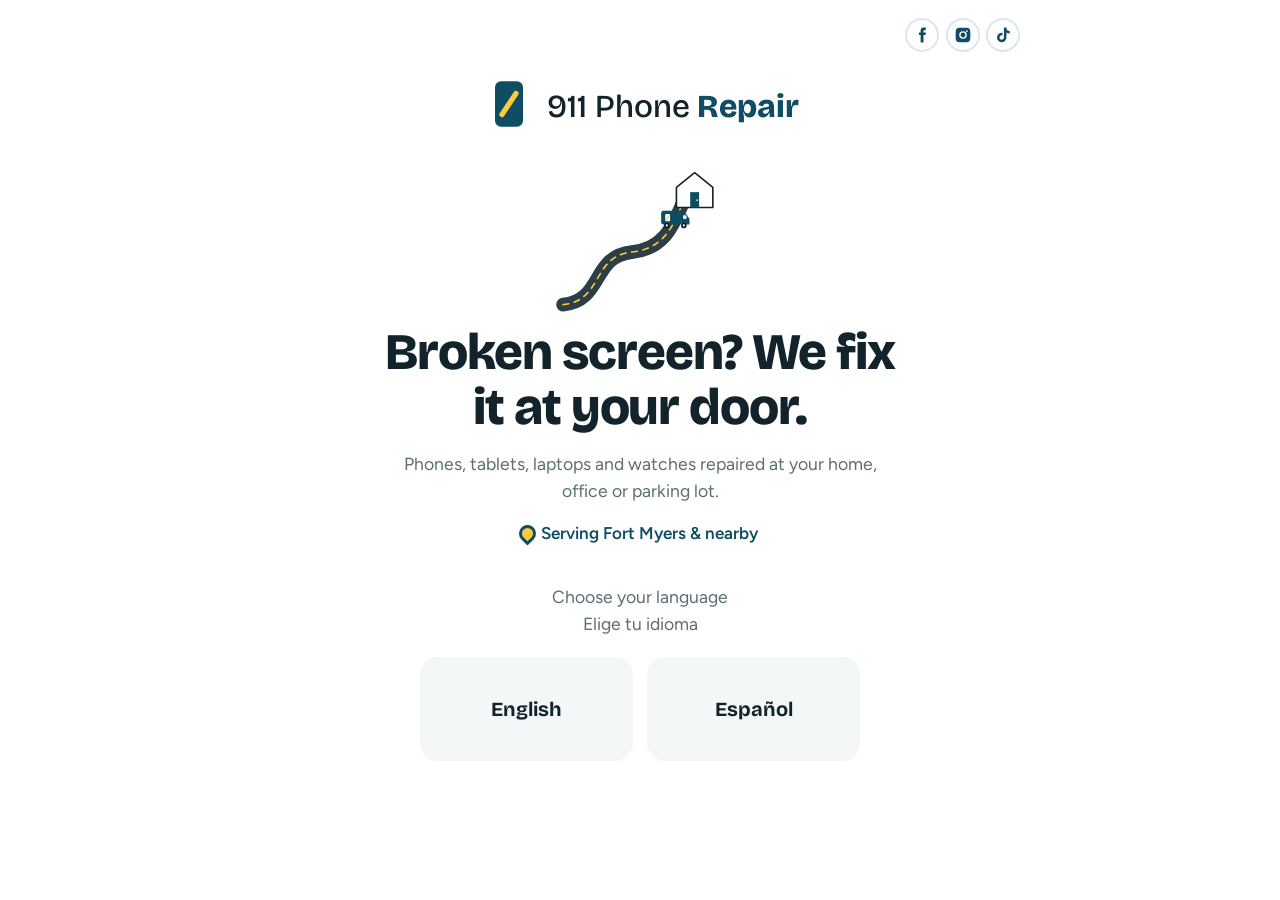
<file: index.html>
<!DOCTYPE html>
<html lang="en">
<head>
  <meta charset="UTF-8">
  <meta name="viewport" content="width=device-width, initial-scale=1, viewport-fit=cover">
  <title>911 Phone Repair LLC | Door-to-door device repair</title>
  <meta name="description" content="Phone, tablet, laptop and watch repair at your door. See prices and book on WhatsApp.">
  <link rel="preconnect" href="https://fonts.googleapis.com">
  <link rel="preconnect" href="https://fonts.gstatic.com" crossorigin>
  <link href="https://fonts.googleapis.com/css2?family=Bricolage+Grotesque:opsz,wght@12..96,500;12..96,700;12..96,800&family=Figtree:wght@400;500;600;700&display=swap" rel="stylesheet">
  <link rel="stylesheet" href="css/style.css">
  <link rel="icon" href="/favicon.ico" sizes="48x48">
  <link rel="icon" href="/favicon-192.png" sizes="192x192" type="image/png">
  <link rel="icon" href="/favicon.svg" type="image/svg+xml">
  <link rel="apple-touch-icon" href="/apple-touch-icon.png">
  <link rel="canonical" href="https://911phonerepairllc.online/" />
  <script type="application/ld+json">
  {"@context": "https://schema.org", "@type": "Organization", "name": "911 Phone Repair LLC",
   "url": "https://911phonerepairllc.online/", "logo": "https://911phonerepairllc.online/favicon-192.png"}
  </script>
</head>
<body>

  <!-- Header: shown on every step except the welcome screen -->
  <header class="topbar" id="topbar" hidden>
    <div class="shell topbar-row">
      <button class="logo" type="button" data-action="home" aria-label="Go to start">
        <span class="logo-mark" aria-hidden="true">
          <svg viewBox="0 0 32 32" width="30" height="30"><rect x="8" y="3" width="16" height="26" rx="3.5" fill="currentColor"/><path d="M12 22 L20 10" stroke="var(--sun)" stroke-width="3" stroke-linecap="round"/></svg>
        </span>
        <span class="logo-text">911 Phone <b> Repair LLC</b></span>
      </button>
      <button class="back-link" type="button" data-action="back" id="back-btn"></button>
    </div>
  </header>

  <!-- All screens are drawn into this element by js/app.js -->
  <main id="app" class="shell" aria-live="polite"></main>

  <!-- Data and translations first, then the app -->
  <script src="js/config.js"></script>
  <script src="js/catalog.js"></script>
  <script src="js/i18n.js"></script>
  <script src="js/app.js"></script>
</body>
</html>
</file>
<file: css/style.css>
/* ===== Tokens ===== */
:root {
  --sea: #0E4D64;
  --sea-2: #0A3A4C;
  --sun: #FFC93C;
  --sky: #E6F3F6;
  --paper: #FFFFFF;
  --ink: #13232B;
  --muted: #5B6E75;
  --road: #2C3E46;
  --line: #DCE7EA;
  --bg: #FFFFFF;
  --card: #F3F7F8;
  --card-hover: #E7EFF1;
  --green: #1E8A4C;
  --amber: #D98A00;
  --black: #13232B;
  --on-black: #FFFFFF;
  --danger: #C93C3C;
  --display: "Bricolage Grotesque", "Segoe UI", system-ui, sans-serif;
  --body: "Figtree", "Segoe UI", system-ui, -apple-system, sans-serif;
  --radius: 18px;
  color-scheme: light;
  box-sizing: border-box;
  padding-top: env(safe-area-inset-top, 0px);
  padding-bottom: env(safe-area-inset-bottom, 0px);
}
@media (prefers-color-scheme: dark) {
  :root {
    --sea: #4FB3D1;
    --sea-2: #0F2E3A;
    --sky: #17323C;
    --paper: #1C2F37;
    --ink: #EAF2F4;
    --muted: #A3B8BF;
    --road: #3A515A;
    --line: #2A3F47;
    --bg: #0F1D23;
    --card: #172A31;
    --card-hover: #1E363E;
    --green: #5BD18D;
    --amber: #F2B441;
    --black: #F2F6F7;
    --on-black: #0F1D23;
    --danger: #FF7B7B;
    color-scheme: dark;
  }
}

*, *::before, *::after { box-sizing: inherit; margin: 0; padding: 0; }
html { scroll-behavior: smooth; }
body { font-family: var(--body); font-size: 1.0625rem; line-height: 1.55; color: var(--ink); background: var(--bg); -webkit-font-smoothing: antialiased; min-height: 100%; }
button, input, select, textarea { font: inherit; color: inherit; }
button { cursor: pointer; }
:focus-visible { outline: 3px solid var(--sun); outline-offset: 2px; border-radius: 6px; }
[hidden] { display: none !important; }

.shell { width: min(760px, 100% - 2.5rem); margin-inline: auto; }

/* ===== Header ===== */
.topbar { position: sticky; top: env(safe-area-inset-top, 0px); z-index: 10; background: color-mix(in srgb, var(--bg) 92%, transparent); backdrop-filter: blur(10px); }
body::before { content: ""; position: fixed; inset: 0 0 auto; height: env(safe-area-inset-top, 0px); z-index: 11; background: var(--bg); }
.topbar-row { display: flex; align-items: center; justify-content: space-between; height: 72px; }
.logo { display: flex; align-items: center; gap: .55rem; background: none; border: 0; color: var(--sea); padding: 0; }
.logo-text { font-family: var(--display); font-weight: 500; font-size: 1.2rem; color: var(--ink); }
.logo-text b { font-weight: 800; color: var(--sea); }
.back-link { background: none; border: 0; color: var(--sea); font-weight: 600; font-size: 1.05rem; padding: .5rem 0 .5rem .5rem; }
.back-link:hover { text-decoration: underline; }

/* ===== Welcome ===== */
.welcome { text-align: center; padding: clamp(2rem, 6vw, 4rem) 0 4rem; display: flex; flex-direction: column; align-items: center; }
.welcome-logo { display: flex; align-items: center; gap: .6rem; color: var(--sea); }
.logo-text.big { font-size: clamp(1.4rem, 4vw, 2rem); white-space: nowrap; }
.hero-art { width: min(340px, 80%); margin: 1.5rem auto .5rem; }
.welcome h1 { font-family: var(--display); font-weight: 800; font-size: clamp(2rem, 6vw, 3.2rem); line-height: 1.08; letter-spacing: -0.02em; max-width: 16ch; }
.welcome-sub { color: var(--muted); max-width: 44ch; margin-top: .9rem; font-size: 1.1rem; }
.area { display: inline-flex; align-items: center; gap: .5rem; font-weight: 600; color: var(--sea); margin-top: 1rem; }
/* Social icons: top-right corner of every screen */
.social { display: flex; gap: .4rem; }
.social a { display: grid; place-items: center; width: 34px; height: 34px; border-radius: 50%; border: 2px solid var(--line); color: var(--sea); transition: border-color .15s, color .15s; }
.social svg { width: 18px; height: 18px; }
.topbar .social { margin-left: auto; margin-right: .75rem; }
.welcome > .social { align-self: flex-end; margin: calc(-1 * clamp(2rem, 6vw, 4rem) + 1.1rem) 0 1.5rem; }
.social a:hover { border-color: var(--sea); color: var(--ink); }
.pin { width: 11px; height: 11px; border-radius: 50% 50% 50% 0; transform: rotate(-45deg); background: var(--sun); box-shadow: 0 0 0 3px var(--sea); }
.lang-q { color: var(--muted); margin: 2.25rem 0 1.25rem; font-size: 1.1rem; }
.lang-grid { width: min(440px, 100%); }

.route-svg { width: 50%; height: auto; display: block; margin: 0 auto; }
.road-dash { animation: dash 1.6s linear infinite; }
@keyframes dash { to { stroke-dashoffset: -28; } }
.van { offset-path: path("M20 350 C 120 340, 90 230, 190 220 S 300 120, 330 70"); offset-rotate: 0deg; animation: drive 3.2s cubic-bezier(.45,0,.25,1) .3s both; }
@keyframes drive { from { offset-distance: 0%; } to { offset-distance: 82%; } }

/* ===== Step layout ===== */
.step { padding: 1.25rem 0 4rem; animation: enter .25s ease; }
@keyframes enter { from { opacity: 0; transform: translateY(8px); } to { opacity: 1; transform: none; } }
.step-label { color: var(--sea); font-weight: 600; font-size: .95rem; margin-bottom: .3rem; }
.step-title { font-family: var(--display); font-weight: 700; font-size: clamp(1.75rem, 5vw, 2.4rem); line-height: 1.1; letter-spacing: -0.02em; }
.crumbs { display: flex; flex-wrap: wrap; align-items: center; gap: .25rem .5rem; margin: .75rem 0 1.5rem; padding-bottom: 1.25rem; border-bottom: 1px solid var(--line); font-size: .98rem; }
.crumb-home { background: none; border: 0; color: var(--sea); font-weight: 600; padding: 0; display: inline-flex; align-items: center; gap: .3rem; }
.crumb-home::before { content: ""; width: 12px; height: 12px; border: 2px solid currentColor; border-radius: 50%; }
.crumb { color: var(--muted); }
.crumb::before, .crumb-home + .crumb::before { content: "›"; margin-right: .5rem; color: var(--line); }
.crumb.current { color: var(--ink); font-weight: 600; }

/* ===== Cards ===== */
.card-grid { display: grid; grid-template-columns: repeat(2, minmax(0, 1fr)); gap: .9rem; }
.card {
  display: flex; flex-direction: column; align-items: flex-start; gap: .2rem; text-align: left;
  padding: 1.5rem; min-height: 6.5rem; background: var(--card); border: 2px solid transparent; border-radius: var(--radius);
  transition: background-color .15s, border-color .15s, transform .1s;
}
.card:hover { background: var(--card-hover); }
.card:active { transform: scale(.98); }
.card.wide { grid-column: 1 / -1; }
.card.center { align-items: center; text-align: center; justify-content: center; }
.card-icon { color: var(--sea); margin-bottom: 1rem; }
.card-title { font-family: var(--display); font-weight: 700; font-size: 1.25rem; line-height: 1.2; }
.card-sub { color: var(--muted); font-size: .98rem; }
.card-price { color: var(--green); font-weight: 700; margin-top: .15rem; }
.card-price.ask { color: var(--muted); font-weight: 500; }
.compact .card { padding: 1.1rem 1.25rem; min-height: 0; border-radius: 14px; }
.compact .card-title { font-family: var(--body); font-weight: 600; font-size: 1.05rem; }

/* ===== Row list ===== */
.row-list { list-style: none; border-top: 1px solid var(--line); }
.row-list li { border-bottom: 1px solid var(--line); }
.row { width: 100%; display: flex; align-items: center; justify-content: space-between; gap: 1rem; text-align: left; background: none; border: 0; padding: 1.2rem .25rem; }
.row:hover .row-title { color: var(--sea); }
.row-title { display: block; font-size: 1.15rem; font-weight: 500; }
.row-sub { display: block; color: var(--muted); font-size: .95rem; }
.chev { width: 9px; height: 9px; border-right: 2.5px solid var(--muted); border-top: 2.5px solid var(--muted); transform: rotate(45deg); flex: none; }

/* ===== Notes, compare ===== */
.note { display: flex; align-items: center; gap: .75rem; padding: 1rem 1.25rem; margin-bottom: 1.25rem; border-radius: 14px; background: var(--sky); color: var(--sea); font-weight: 600; }
.tick, .pros li::before { content: ""; width: 7px; height: 13px; border-right: 2.5px solid currentColor; border-bottom: 2.5px solid currentColor; transform: rotate(40deg) translate(-1px,-2px); flex: none; }
.compare { margin-top: 2rem; padding-top: 1.75rem; border-top: 1px solid var(--line); display: grid; gap: 1.75rem; }
.compare-h { font-family: var(--display); font-size: 1.3rem; }
.q-name { display: flex; flex-wrap: wrap; align-items: center; gap: .5rem; font-family: var(--display); font-size: 1.25rem; margin-bottom: .75rem; }
.q-name.premium { color: var(--sea); }
.badge { font-family: var(--body); font-size: .8rem; font-weight: 600; color: var(--sea); border: 1.5px solid var(--sea); padding: .15rem .6rem; border-radius: 999px; }
.pros, .cons { list-style: none; display: grid; gap: .45rem; }
.pros li, .cons li { display: flex; align-items: center; gap: .75rem; }
.pros li::before { content: ""; color: var(--green); display: inline-block; }
.pros.accent { margin-top: .75rem; }
.pros.accent li { color: var(--sea); font-weight: 600; }
.cons li::before { content: ""; width: 8px; height: 8px; border: 2px solid var(--amber); border-radius: 50%; flex: none; margin-inline: 0 .1rem; }
.cons li { color: var(--muted); }
.compare-foot { color: var(--muted); font-size: .92rem; text-align: center; }

/* ===== Summary ===== */
.summary { background: var(--card); border-radius: 14px; overflow: hidden; margin-bottom: 1.75rem; }
.summary div { display: flex; justify-content: space-between; gap: 1rem; padding: .9rem 1.25rem; }
.summary div + div { border-top: 1px solid var(--line); }
.summary dt { color: var(--muted); }
.summary dd { font-weight: 700; text-align: right; }

/* ===== Form ===== */
.form { display: grid; gap: .9rem; }
.field-grid { display: grid; grid-template-columns: 1fr 1fr; gap: 1.1rem 1rem; }
.field { grid-column: 1 / -1; display: grid; gap: .4rem; }
.field.half { grid-column: span 1; }
.field label { font-weight: 600; font-size: .95rem; }
.req { color: var(--danger); }
.opt { color: var(--muted); font-weight: 400; }
.field input, .field select, .field textarea {
  width: 100%; padding: .95rem 1.1rem; border-radius: 14px; border: 2px solid var(--line); background: var(--card);
  font-size: 1rem; appearance: none;
}
.field select { background-image: linear-gradient(45deg, transparent 50%, var(--muted) 50%), linear-gradient(135deg, var(--muted) 50%, transparent 50%); background-position: calc(100% - 22px) 52%, calc(100% - 16px) 52%; background-size: 6px 6px; background-repeat: no-repeat; padding-right: 2.75rem; }
.field input:focus, .field select:focus, .field textarea:focus { outline: none; border-color: var(--sea); background: var(--bg); }
.field .invalid { border-color: var(--danger); }
.hint { color: var(--muted); font-size: .9rem; }
.form-msg { min-height: 1.2em; font-weight: 600; font-size: .95rem; }
.form-msg.error { color: var(--danger); }
.form-msg.ok { color: var(--green); }

.btn { display: flex; align-items: center; justify-content: center; gap: .6rem; width: 100%; padding: 1.1rem 1.5rem; border-radius: 14px; font-weight: 600; font-size: 1.1rem; border: 2px solid transparent; transition: transform .1s, opacity .15s; }
.btn:active { transform: scale(.98); }
.btn-black { background: var(--black); color: var(--on-black); }
.btn-black:hover { opacity: .9; }
.send-row { display: grid; grid-template-columns: 1fr 1fr; gap: .75rem; }
.send-row .btn { padding-inline: .75rem; }
@media (max-width: 420px) { .send-row { grid-template-columns: 1fr; } }
.btn-outline { background: transparent; border-color: var(--line); color: var(--muted); font-weight: 500; }
.btn-outline:hover { border-color: var(--muted); color: var(--ink); }

/* ===== Responsive ===== */
@media (max-width: 560px) {
  .shell { width: min(760px, 100% - 2rem); }
  .card-grid { grid-template-columns: 1fr; }
  .lang-grid { grid-template-columns: 1fr 1fr; }
  .compact.card-grid { grid-template-columns: 1fr 1fr; gap: .6rem; }
  .compact .card { padding: .9rem 1rem; }
  .compact .card-title { font-size: .98rem; }
  .field.half { grid-column: 1 / -1; }
  .card { min-height: 0; padding: 1.25rem; flex-direction: row; flex-wrap: wrap; align-items: center; column-gap: 1rem; }
  .card .card-icon { margin: 0; }
  .card .card-sub { flex-basis: 100%; }
  .card:has(.card-icon) { display: grid; grid-template-columns: auto 1fr; }
  .card:has(.card-icon) .card-icon { grid-row: span 2; }
  .card:has(.card-icon) .card-sub { grid-column: 2; }
  .card.center { flex-direction: column; }
  .compact .card { flex-direction: column; align-items: flex-start; }
  .logo-text { font-size: 1.05rem; }
}
@media (max-width: 360px) { .compact.card-grid { grid-template-columns: 1fr; } }
/* Small phones: logo mark only in the header so the social icons fit */
@media (max-width: 400px) { .topbar .logo-text { display: none; } }

@media (prefers-reduced-motion: reduce) {
  html { scroll-behavior: auto; }
  .road-dash, .van, .step { animation: none; }
  .van { offset-distance: 82%; }
}
</file>
